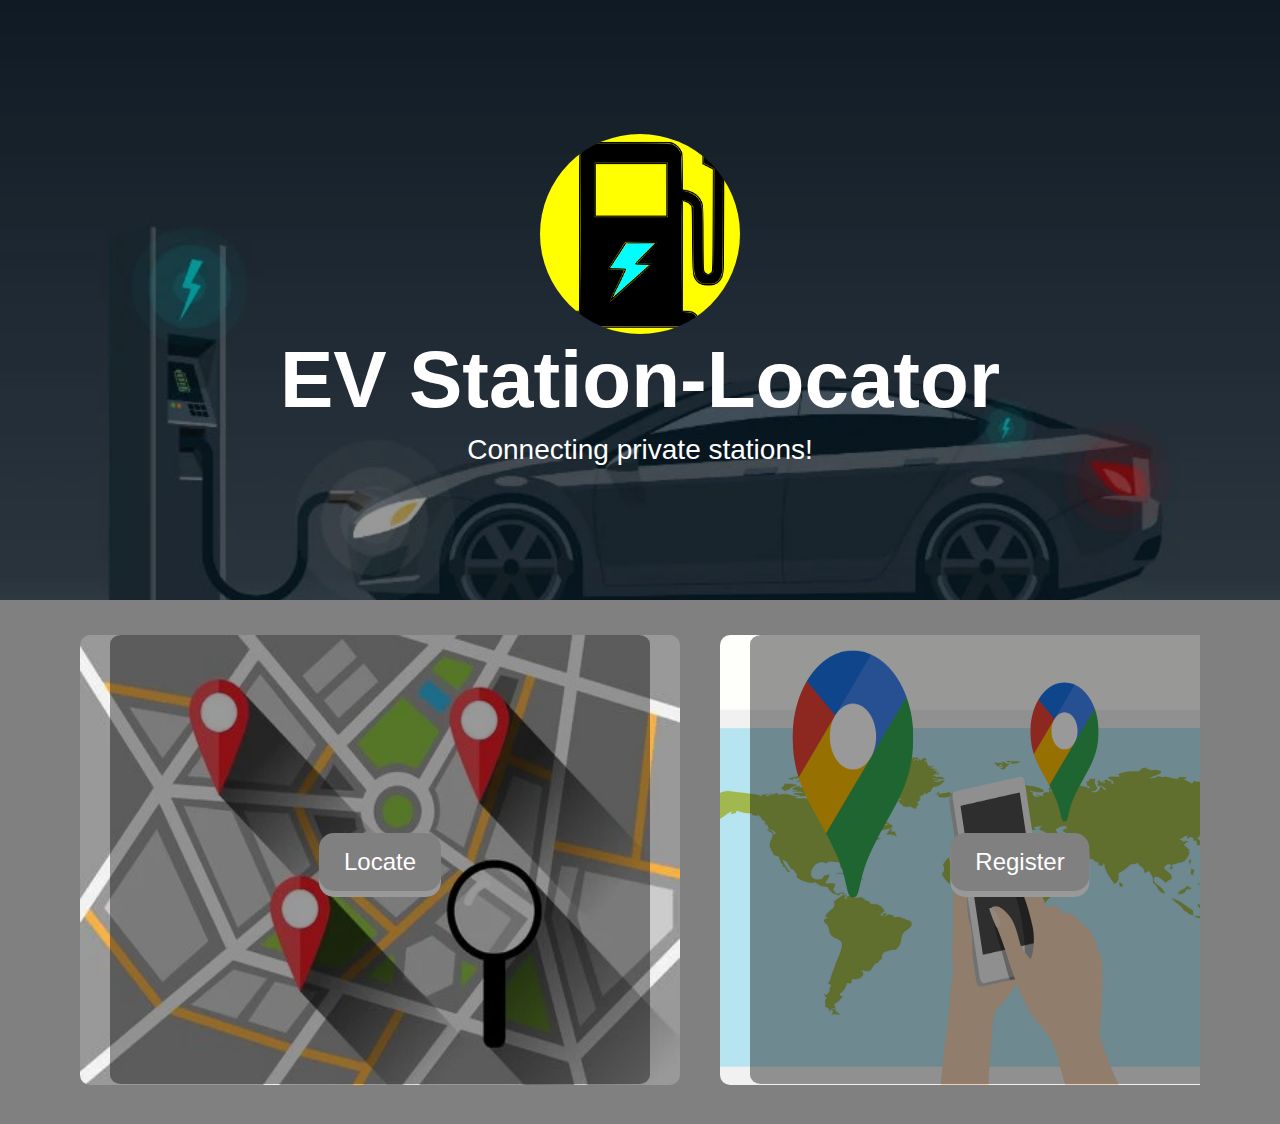
<file: index.html>
<!DOCTYPE html>
<html lang="en">
<head>
    <meta charset="UTF-8">
    <meta http-equiv="X-UA-Compatible" content="IE=edge">
    <meta name="viewport" content="width=device-width, initial-scale=1.0">
    <title>Ev Station Locator</title>
    <link rel="stylesheet" href="style/home.css">
</head>
<body>
<header>
    <div class="profile-image"></div>
    <div class="profile-name">EV Station-Locator</div>
    <div class="subtext">Connecting private stations!</div>
</header>
<div class="container">
    <div class="slides"> 
        <div class="img1">
            <img src="/map.webp"/>
           <a href="/map.html"><button class="centered">Locate</button></div></a> 
        <div class="img1">
            <img src="/regiser.webp"/>
            <a href="/form.html"><button class="centered">Register</button></a>
        </div>
        
</div>
</div>

</body>
</html>
</file>
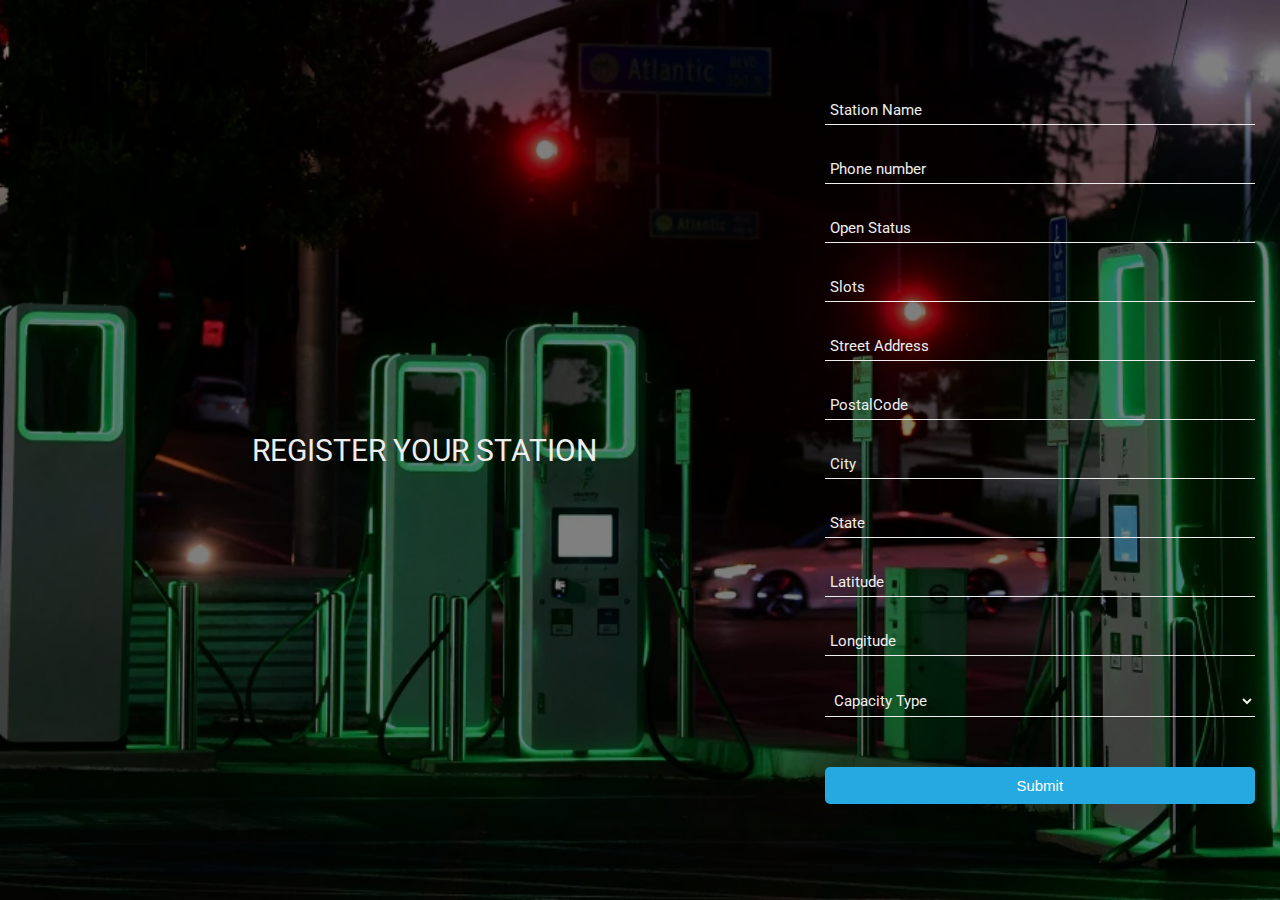
<file: form.html>
<!DOCTYPE html>
<html>
  <head>
    <title>Educational registration form</title>
    <link rel="stylesheet" href="https://use.fontawesome.com/releases/v5.4.1/css/all.css" integrity="sha384-5sAR7xN1Nv6T6+dT2mhtzEpVJvfS3NScPQTrOxhwjIuvcA67KV2R5Jz6kr4abQsz" crossorigin="anonymous">
    <link href="https://fonts.googleapis.com/css?family=Roboto:300,400,500,700" rel="stylesheet">
    <link href="/form.css" rel="stylesheet">
    <script src="/form.js"></script>
  </head>
  <body>
    <div class="main-block">
      <div class="left-part">
        <h1>Register your Station</h1>
      </div>
        <div class="form">
        <div class="info">
          <input class="fname" id="station" type="text" name="name" placeholder="Station Name">
          <input type="text" id="phNo" name="phNo" placeholder="Phone number">
          <input type="text" id="openstatus" name="openstatus" placeholder="Open Status">
          <input type="number" id="slot" name="slot" placeholder="Slots">
          <input type="text" id="addressLine" name="addressLines" placeholder="Street Address">
          <input type="number" id="postalCode" name="postalCode" placeholder="PostalCode">
          <input type="text" id="city" name="city" placeholder="City">
          <input type="text" id="state" name="state" placeholder="State">
          <input type="text" id="lat" name="latitude" placeholder="Latitude">
          <input type="text" id="lng" name="longitude" placeholder="Longitude">
          <select id="type" name="type">
            <option value="type" selected>Capacity Type</option>
            <option value="rapid">Rapid</option>
            <option value="fast">Fast</option>
            <option value="slow">Slow</option>
          </select>
          <button onclick="collect()">Submit</button>
        </div>
      </div>
    </div>
  </body>
</html>
</file>
<file: style/home.css>
body {
    margin: 0;
    font-family: Arial, Helvetica, sans-serif;
    background-color: gray;
}


header {
    min-height: 600px;
    color: white;
    display: flex;
    flex-direction: column;
    justify-content: center;
    align-items: center;
    background-size: cover;
    background-position: center;
    position: relative;
}

header{
    background-image: url(/homebg.webp);
    background-attachment: fixed;
}

header > * {
    z-index: 10;
}

header::after {
    content: "";
    position: absolute;
    top: 0;
    bottom: 0;
    left: 0;
    right: 0;
    background-color: rgba(0, 0, 0, 0.4);
}

.profile-image {
    width:200px;
    height:200px;
    background-color: white;
    border-radius: 50%;
    background-image: url(/homePic.png);
    background-size: cover;
}

.profile-name, .title {
    font-size: 5em;
    font-weight: bold;
}

.subtext {
    margin-top: 8px;
    font-size: 1.75em;
}

.container {
    margin-top: 35px;
    margin-bottom: 35px;
    margin-left: 80px;
    margin-right: 80px;
    overflow-x: hidden;
}

.img1 {
    position: relative;
    text-align: center;
}

.img1::after{
    content: "";
    position: absolute;
    top: 0;
    bottom: 5px;
    left: 30px;
    right: 30px;
    border-radius: 2%;
    background-color: rgba(0, 0, 0, 0.4);
}

.centered {
    position: absolute;
    top: 50%;
    left: 50%;
    transform: translate(-50%, -50%);
    padding: 15px 25px;
    font-size: 24px;
    text-align: center;
    cursor: pointer;
    outline: none;
    color: #fff;
    background-color: grey;
    border: none;
    border-radius: 15px;
    box-shadow: 0 6px #999;
    z-index: 30;
  }

.centered:active {
    background-color: lightgrey;
    box-shadow: 0 5px #666;
  }

.slides{
    display: grid;
    grid-auto-flow: column;
    gap: 40px;
    overflow-y: auto;
    overscroll-behavior-x: contain;
    scroll-snap-type: x mandatory;
    scrollbar-width: none;
}

.slides > img {
    scroll-snap-align: start;
}

.slides img {
    border-radius: 10px;
    width: 600px;
    height: 450px;
}

.slides::-weblit-scrollbar {
    display: none;
}
</file>
<file: form.css>
html, body {
      min-height: 100%;
      }

body, div, .form, input, select, p { 
      padding: 0;
      margin: 0;
      outline: none;
      font-family: Roboto, Arial, sans-serif;
      font-size: 15px;
      color: #eee;
      }
.form{
      min-width: 35%;
      overflow-y: inherit;
}

body {
      background: url("/pic.webp") no-repeat center;
      background-size: cover;
      }
h1, h2 {
      text-transform: uppercase;
      font-weight: 400;
      }
h2 {
      margin: 0 0 0 8px;
      }
.main-block {
      display: flex;
      flex-direction: column;
      justify-content: center;
      align-items: center;
      height: 100%;
      padding: 25px;
      background: rgba(0, 0, 0, 0.5); 
      }

.left-part, form {
      padding: 25px;
      }

.left-part {
      text-align: center;
      }

.fa-graduation-cap {
      font-size: 72px;
      }

form {
      background: rgba(0, 0, 0, 0.7); 
      }

.info {
      display: flex;
      flex-direction: column;
      }

input, select {
      padding: 5px;
      margin-bottom: 30px;
      background: transparent;
      border: none;
      border-bottom: 1px solid #eee;
      }

input::placeholder {
      color: #eee;
      }
option:focus {
      border: none;
      }
option {
      background: black; 
      border: none;
      }
.checkbox input {
      margin: 0 10px 0 0;
      vertical-align: middle;
      }
.checkbox a {
      color: #26a9e0;
      }
.checkbox a:hover {
      color: #85d6de;
      }

.btn-item, button {
      padding: 10px 5px;
      margin-top: 20px;
      border-radius: 5px; 
      border: none;
      background: #26a9e0; 
      text-decoration: none;
      font-size: 15px;
      font-weight: 400;
      color: #fff;
      }
      
.btn-item {
      display: inline-block;
      margin: 20px 5px 0;
      }
button {
      width: 100%;
      }
      button:hover, .btn-item:hover {
      background: #85d6de;
      }
      @media (min-width: 568px) {
      html, body {
      height: 100%;
      }
      .main-block {
      flex-direction: row;
      height: calc(100% - 50px);
      }
      .left-part, form {
      flex: 1;
      height: auto;
      }
      }
</file>
